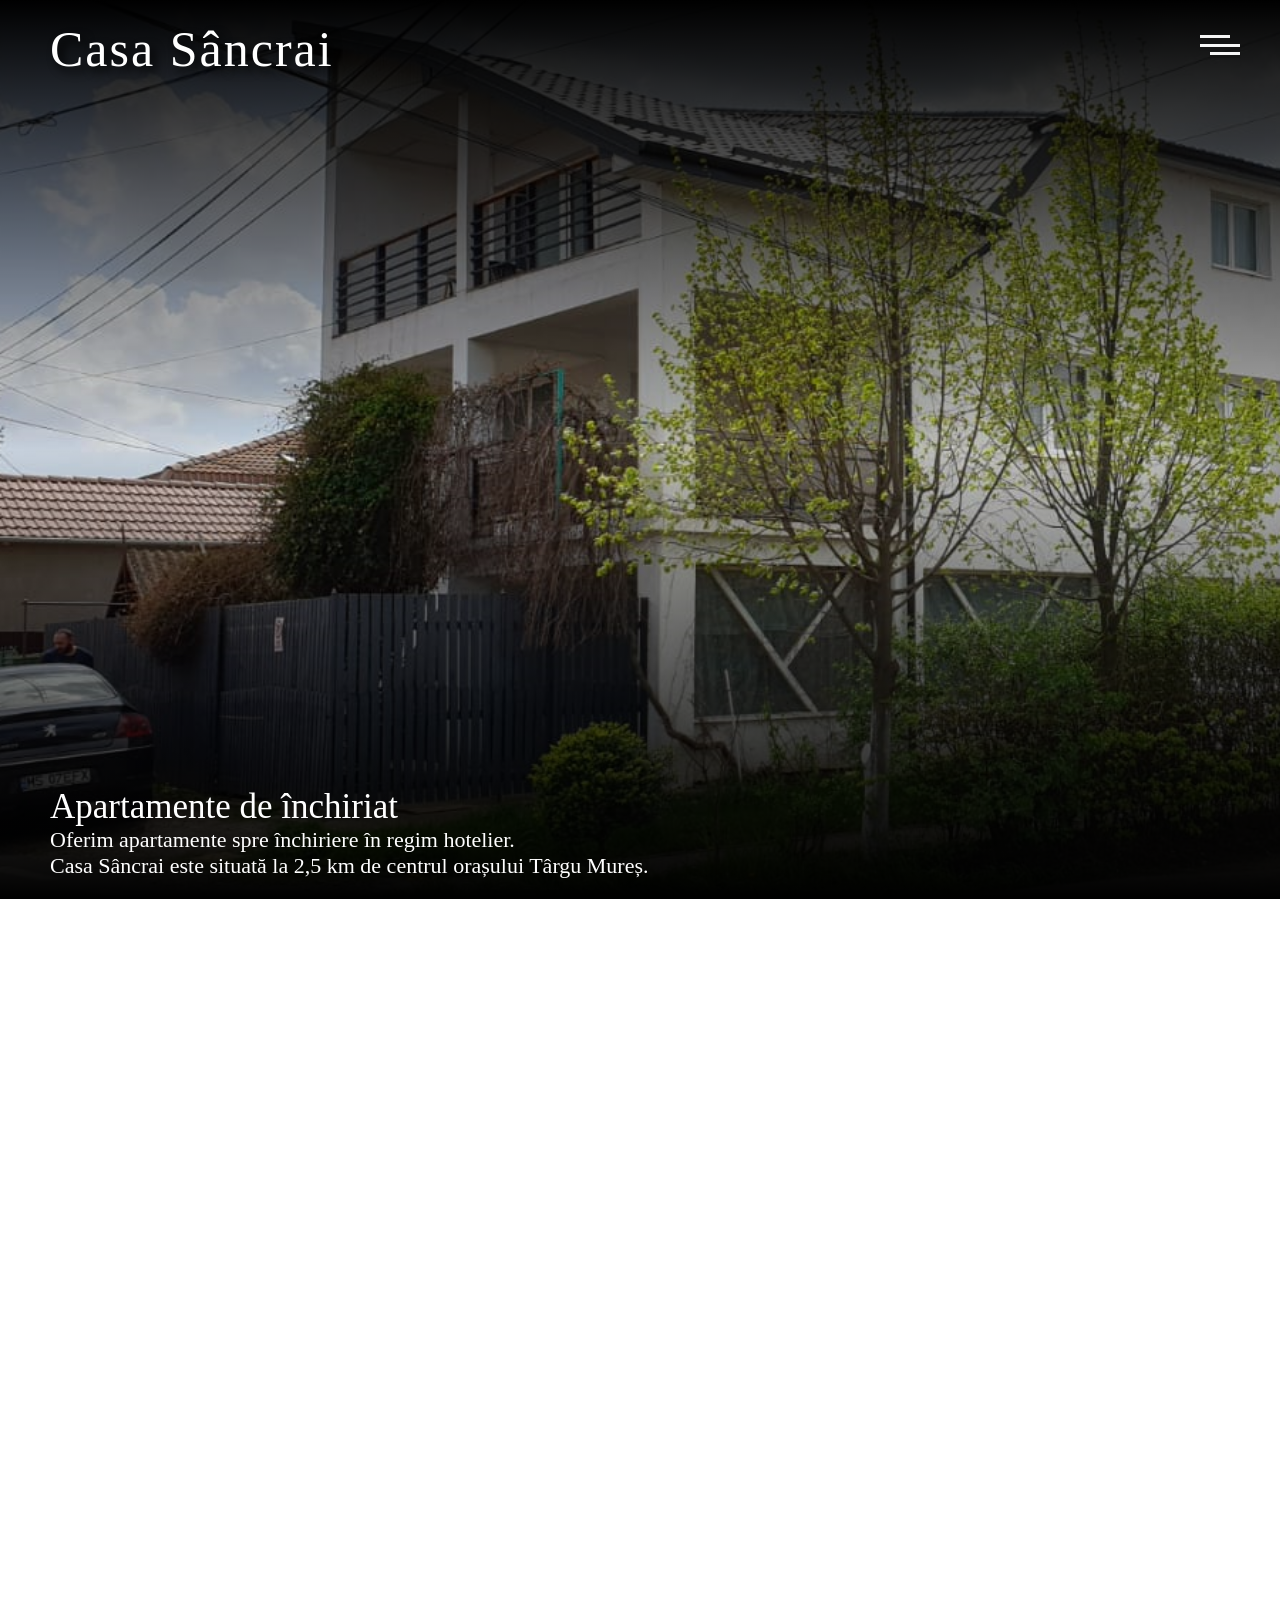
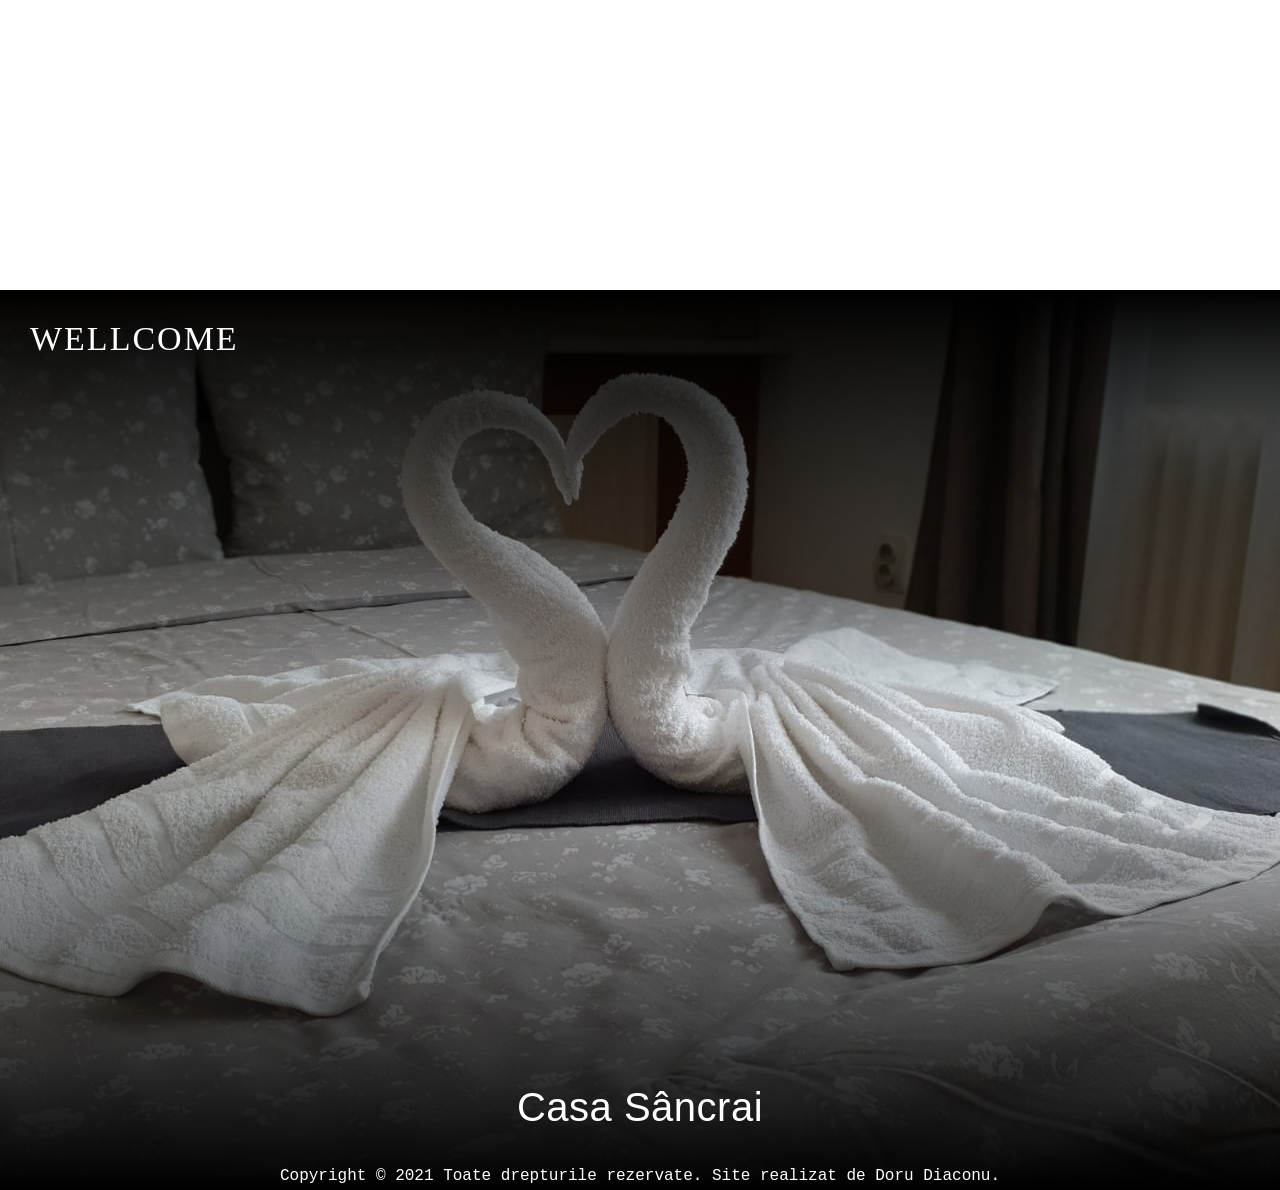
<file: index.html>
<!DOCTYPE html>
<html lang="en">

    <head>
        <meta charset="UTF-8">
        <meta http-equiv="X-UA-Compatible" content="IE=edge">
        <link rel="shortcut icon" href="#">
        <meta name="viewport" content="width=device-width, initial-scale=1.0">
        <link rel="stylesheet" href="https://use.fontawesome.com/releases/v5.15.3/css/all.css"
            integrity="sha384-SZXxX4whJ79/gErwcOYf+zWLeJdY/qpuqC4cAa9rOGUstPomtqpuNWT9wdPEn2fk" crossorigin="anonymous">
        <link rel="stylesheet" href="style.css">
        <link rel="shortcut icon" href="./image/img-favicon-cs.png">
        <title>Casa Sancrai</title>
    </head>

    <body>
        <nav class="navbar">
            <div class="hamburger">
                <div class="line line-1"></div>
                <div class="line line-2"></div>
                <div class="line line-3"></div>
            </div>
            <ul>
                <li><a href="./index.html" data-atr="Acasa">Acasa</a></li>
                <li><a href="./despre.html" data-atr="Despre">Despre</a></li>
                <li><a href="./galerie.html" data-atr="Galerie">Galerie</a></li>
                <li><a href="./contact.html" data-atr="Contact">Contact</a></li>
            </ul>
            <div class="social-media">
                <a href="https://www.facebook.com/Casa-S%C3%A2ncrai-608560559804664/?ref=page_internal" target="_blank"><img src="./image/facebook_icon_130940.png" alt=""></a> 
                <a href="https://www.instagram.com/p/COddW5LHdbl/?igshid=jzveahb5zzkw" target="_blank"><img src="./image/1025px-Instagram-Icon.png" alt=""></a> 
                <a href="https://www.booking.com/hotel/ro/casa-sancrai.ro.html" target="_blank"><img src="./image/booking-com.png" alt=""></a>
            </div>
        </nav>
        <section class="section-1">
            <div class="img-fundal">
                <!-- <img class="img-desktop" src="./image/img-prin-desktop-2.png" alt=""> -->
                <img class="img-mobile" src="./image/img-fundal-mobile1.jpeg" alt="">
            </div>
            <div class="efect-fundal"></div>
            <h1>Casa Sâncrai</h1>
            <h3>
                <b>Apartamente de închiriat</b> <br>
                Oferim apartamente spre închiriere în regim hotelier. <br>
                Casa Sâncrai este situată la 2,5 km de centrul orașului Târgu
                Mureș.
            </h3>

        </section>
        <section class="fundal-2">

            <div class="efect-fundal-2">
                <div class="utility">
                    <i class="fas fa-tv" data-atr="cablu tv"></i>
                    <i class="fas fa-wifi" data-atr="free wifi"></i>
                    <i class="fas fa-coffee" data-atr="espresor"></i>
                    <i class="fas fa-car" data-atr="parcare"></i>
                </div>
        </section>

        <section class="transparent"></section>
        <section class="section-3">
            <!-- <img src="./image/fundal-h1.jpeg" alt=""> -->
            <div class="efect-fundal-section3">
                <h4>WELLCOME</h4>
                <h5>Casa Sâncrai</h5>
                <p>
                    Copyright &copy; 2021 Toate drepturile rezervate.
                    Site realizat de Doru Diaconu.
                </p>
            </div>
        </section>

        <script src="app.js"></script>
    </body>

</html>
</file>
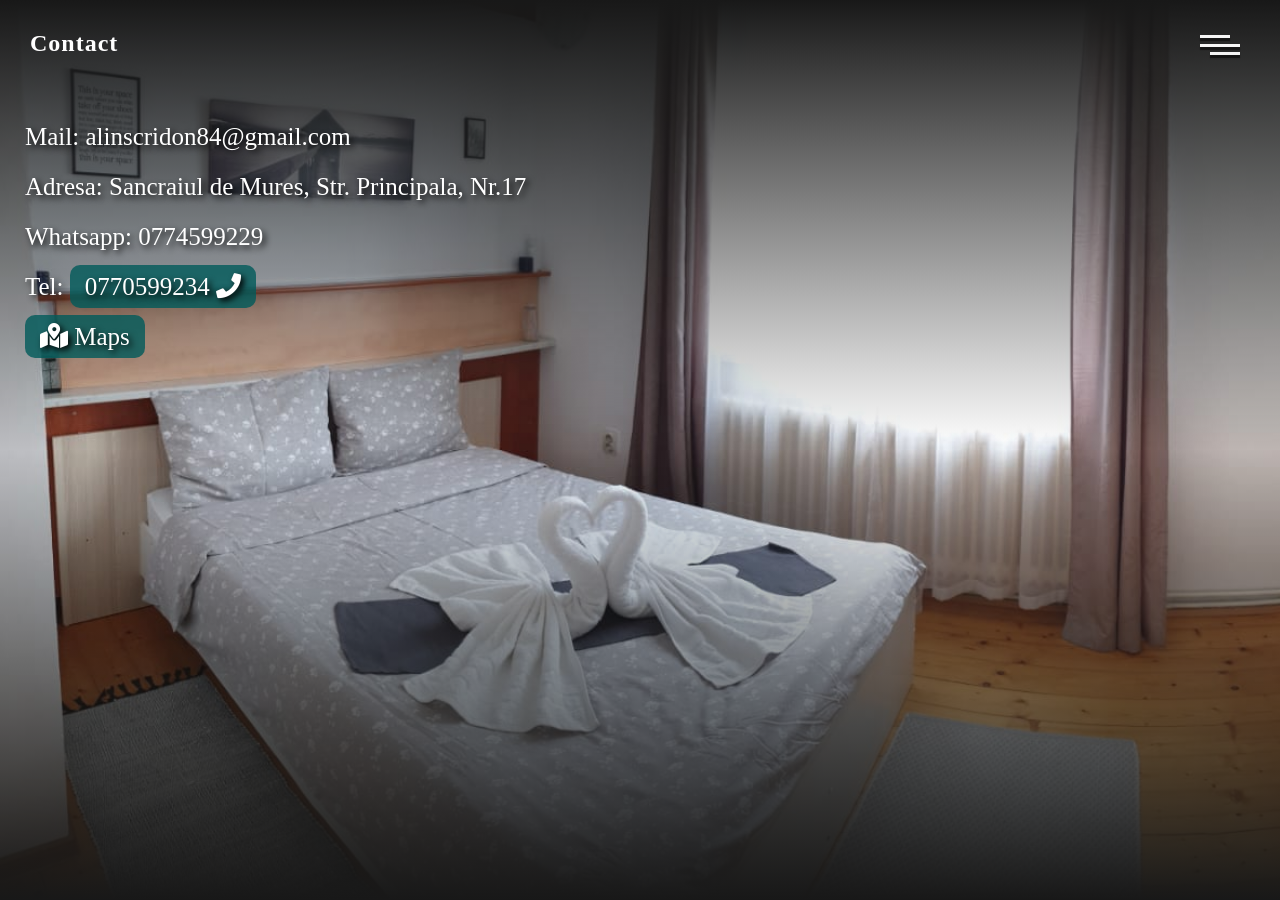
<file: contact.html>
<!DOCTYPE html>
<html lang="en">

    <head>
        <meta charset="UTF-8">
        <meta http-equiv="X-UA-Compatible" content="IE=edge">
        <meta name="viewport" content="width=device-width, initial-scale=1.0">
        <link rel="stylesheet" href="https://use.fontawesome.com/releases/v5.15.3/css/all.css"
            integrity="sha384-SZXxX4whJ79/gErwcOYf+zWLeJdY/qpuqC4cAa9rOGUstPomtqpuNWT9wdPEn2fk" crossorigin="anonymous">
        <link rel="stylesheet" href="style.css">
        <link rel="shortcut icon" href="./image/img-favicon-cs.png">
        <title>Contact</title>
    </head>

    <body>
        <nav class="navbar">
            <div class="hamburger">
                <div class="line line-1"></div>
                <div class="line line-2"></div>
                <div class="line line-3"></div>
            </div>
            <ul>
                <li><a href="./index.html" data-atr="Acasa">Acasa</a></li>
                <li><a href="./despre.html" data-atr="Despre">Despre</a></li>
                <li><a href="./galerie.html" data-atr="Galerie">Galerie</a></li>
                <li><a href="./contact.html" data-atr="Contact">Contact</a></li>
            </ul>
            <div class="social-media">
                <a href="https://www.facebook.com/Casa-S%C3%A2ncrai-608560559804664/?ref=page_internal"
                    target="_blank"><img src="./image/facebook_icon_130940.png" alt=""></a>
                <a href="https://www.instagram.com/p/COddW5LHdbl/?igshid=jzveahb5zzkw" target="_blank"><img
                        src="./image/1025px-Instagram-Icon.png" alt=""></a>
                <a href="https://www.booking.com/hotel/ro/casa-sancrai.ro.html" target="_blank"><img src="./image/booking-com.png" alt=""></a>
            </div>
        </nav>
        <section class="section-contact">

            <div class="section-contact-efect">
                <h2>Contact</h2>
                <p>
                    Mail: alinscridon84@gmail.com <br>
                    Adresa: Sancraiul de Mures, Str. Principala, Nr.17 <br>
                    Whatsapp: 0774599229 <br>
                    Tel: <a href="tel:0770599234"> 0770599234 <i class="fas fa-phone"></i></a> <br>
                    <a href="https://www.google.ro/maps/place/Str.+Principal%C4%83+17,+S%C3%A2ncraiu+de+Mure%C8%99+547525/@46.5527383,24.5337965,17.5z/data=!4m13!1m7!3m6!1s0x474bc9d69af852d5:0x49d643b06346d9a3!2sStr.+Principal%C4%83+17,+S%C3%A2ncraiu+de+Mure%C8%99+547525!3b1!8m2!3d46.5527841!4d24.53532!3m4!1s0x474bc9d69af852d5:0x49d643b06346d9a3!8m2!3d46.5527841!4d24.53532" target="_blank"><i class="fas fa-map-marked-alt"></i> <span>Maps</span></a> 
                </p>
            </div>
        </section>




        <script src="app.js"></script>
    </body>

</html>
</file>
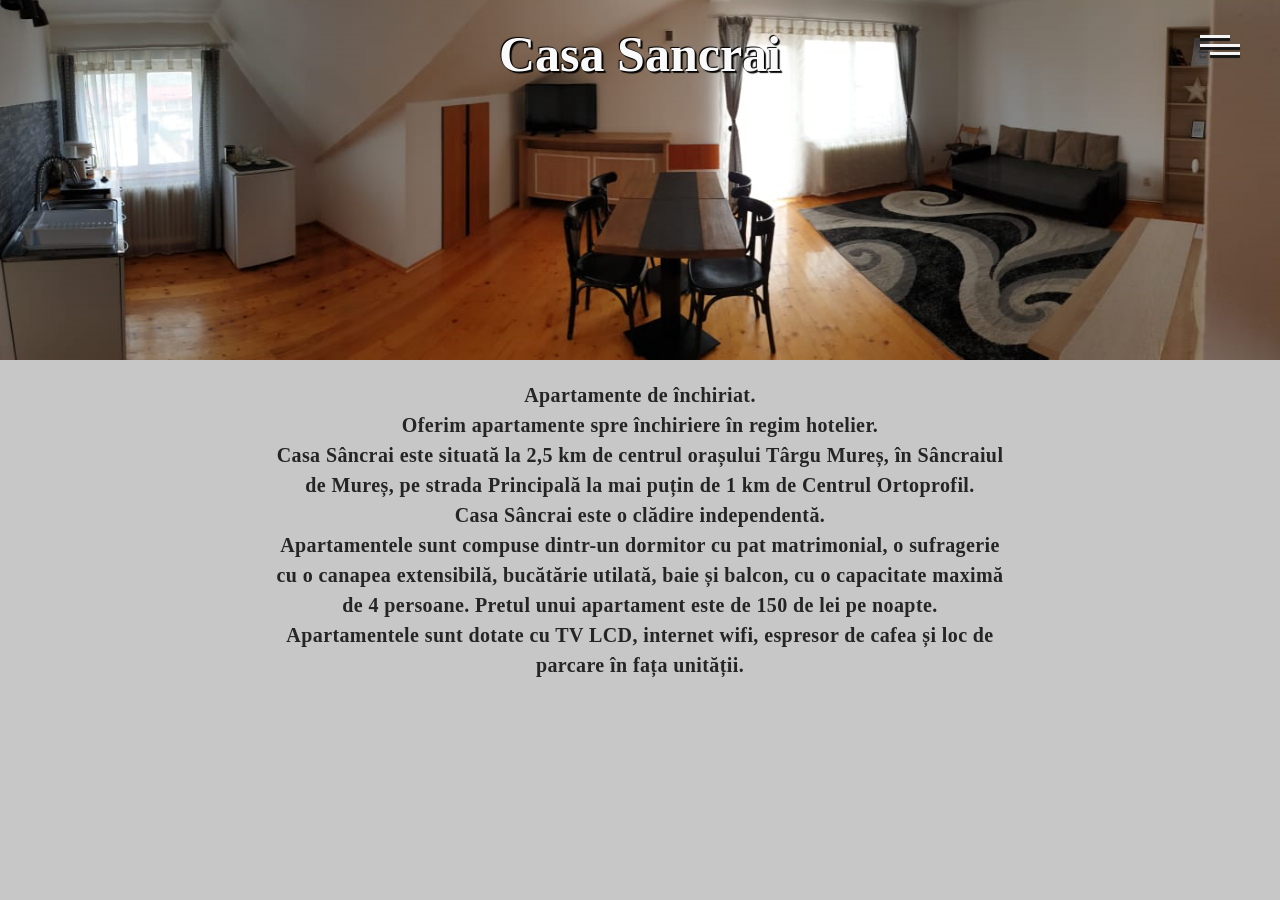
<file: despre.html>
<!DOCTYPE html>
<html lang="en">

    <head>
        <meta charset="UTF-8">
        <meta http-equiv="X-UA-Compatible" content="IE=edge">
        <meta name="viewport" content="width=device-width, initial-scale=1.0">
        <link rel="stylesheet" href="https://use.fontawesome.com/releases/v5.15.3/css/all.css"
            integrity="sha384-SZXxX4whJ79/gErwcOYf+zWLeJdY/qpuqC4cAa9rOGUstPomtqpuNWT9wdPEn2fk" crossorigin="anonymous">
        <link rel="stylesheet" href="style.css">
        <link rel="shortcut icon" href="./image/img-favicon-cs.png">
        <title>Despre</title>
    </head>

    <body>
        <nav class="navbar">
            <div class="hamburger">
                <div class="line line-1"></div>
                <div class="line line-2"></div>
                <div class="line line-3"></div>
            </div>
            <ul>
                <li><a href="./index.html" data-atr="Acasa">Acasa</a></li>
                <li><a href="./despre.html" data-atr="Despre">Despre</a></li>
                <li><a href="./galerie.html" data-atr="Galerie">Galerie</a></li>
                <li><a href="./contact.html" data-atr="Contact">Contact</a></li>
            </ul>
            <div class="social-media">
                <a href="https://www.facebook.com/Casa-S%C3%A2ncrai-608560559804664/?ref=page_internal" target="_blank"><img
                        src="./image/facebook_icon_130940.png" alt=""></a>
                <a href="https://www.instagram.com/p/COddW5LHdbl/?igshid=jzveahb5zzkw" target="_blank"><img
                        src="./image/1025px-Instagram-Icon.png" alt=""></a>
                <a href="https://www.booking.com/hotel/ro/casa-sancrai.ro.html" target="_blank"><img src="./image/booking-com.png" alt=""></a>
            </div>
        </nav>
        <section class="section-despre">
            <div class="panorama">
                <!-- <img src="./casa-sancrai-panorama.jpeg" alt=""> -->
            </div>
            <h2>Casa Sancrai</h2>
            <p>Apartamente de închiriat. <br>
            
            Oferim apartamente spre închiriere în regim hotelier. <br> 
            Casa Sâncrai este situată la 2,5 km de centrul orașului Târgu
            Mureș, în Sâncraiul de Mureș, pe strada Principală la mai puțin de 1 km de Centrul Ortoprofil. <br>
            Casa Sâncrai este o clădire independentă. <br>
            Apartamentele sunt compuse dintr-un dormitor cu pat matrimonial, o sufragerie cu o canapea extensibilă, bucătărie utilată, baie și balcon, cu o
            capacitate maximă de 4 persoane. Pretul unui apartament este de 150 de lei pe noapte. <br>
  
            Apartamentele sunt dotate cu TV LCD, internet wifi, espresor de cafea și loc de parcare în fața unității. <br>
           

            </p>
        

        </section>
      

    

        <script src="app.js"></script>
    </body>

</html>
</file>
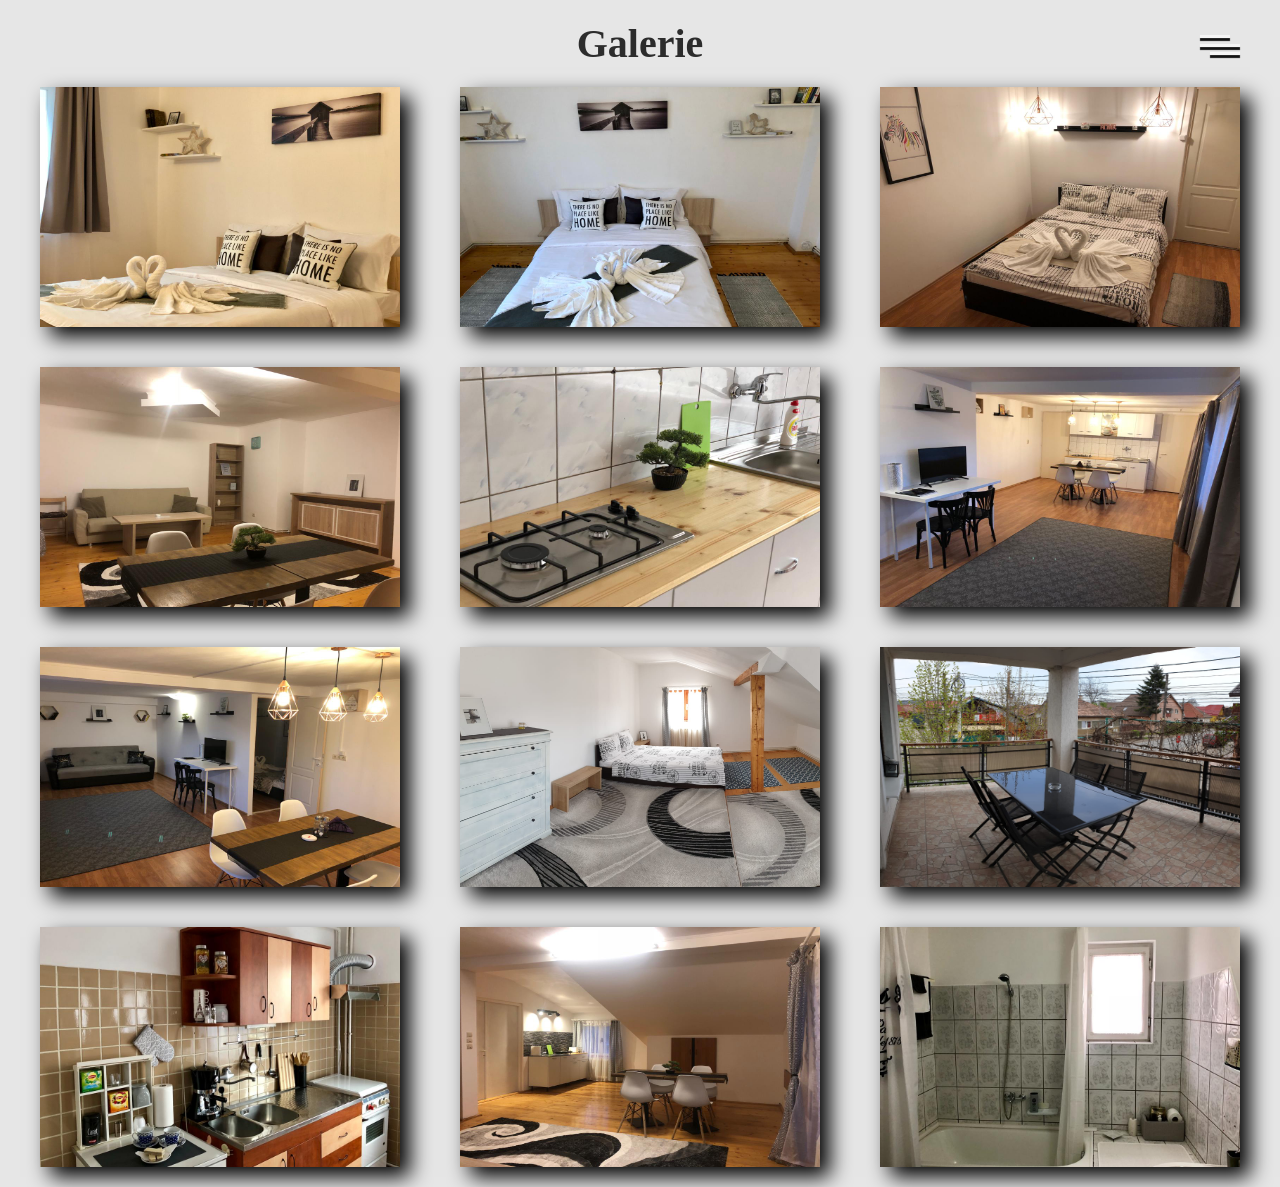
<file: galerie.html>
<!DOCTYPE html>
<html lang="en">

    <head>
        <meta charset="UTF-8">
        <meta http-equiv="X-UA-Compatible" content="IE=edge">
        <meta name="viewport" content="width=device-width, initial-scale=1.0">
        <link rel="stylesheet" href="https://use.fontawesome.com/releases/v5.15.3/css/all.css"
            integrity="sha384-SZXxX4whJ79/gErwcOYf+zWLeJdY/qpuqC4cAa9rOGUstPomtqpuNWT9wdPEn2fk" crossorigin="anonymous">
        <link rel="stylesheet" href="style.css">
        <link rel="shortcut icon" href="./image/img-favicon-cs.png">
        <title>Galerie</title>
    </head>

    <body>
        <nav class="navbar">
            <div class="hamburger">
                <div class="line line-1"></div>
                <div class="line line-2"></div>
                <div class="line line-3"></div>
            </div>
            <ul>
                <li><a href="./index.html" data-atr="Acasa">Acasa</a></li>
                <li><a href="./despre.html" data-atr="Despre">Despre</a></li>
                <li><a href="./galerie.html" data-atr="Galerie">Galerie</a></li>
                <li><a href="./contact.html" data-atr="Contact">Contact</a></li>
            </ul>
            <div class="social-media">
            <a href="https://www.facebook.com/Casa-S%C3%A2ncrai-608560559804664/?ref=page_internal" target="_blank"><img
                    src="./image/facebook_icon_130940.png" alt=""></a>
            <a href="https://www.instagram.com/p/COddW5LHdbl/?igshid=jzveahb5zzkw" target="_blank"><img
                    src="./image/1025px-Instagram-Icon.png" alt=""></a>
            <a href="https://www.booking.com/hotel/ro/casa-sancrai.ro.html" target="_blankimage/"><img src="./image/booking-com.png" alt=""></a>
            </div>
        </nav>
        <section class="section-galerie">
           <h2>Galerie</h2>
           <img src="./image/WhatsApp Image 2021-04-26 at 14.09.53 (1).jpeg" alt="">
           <img src="./image/WhatsApp Image 2021-04-26 at 14.09.53.jpeg" alt="">
           <img src="./image/WhatsApp Image 2021-04-26 at 14.09.53 (7).jpeg" alt="">
           <img src="./image/WhatsApp Image 2021-04-26 at 14.09.53 (5).jpeg" alt="">
           <img src="./image/WhatsApp Image 2021-04-26 at 14.09.53 (6).jpeg" alt="">
           <img src="./image/WhatsApp Image 2021-04-26 at 14.09.53 (8).jpeg" alt="">
           <img src="./image/WhatsApp Image 2021-04-26 at 14.09.53 (9).jpeg" alt="">
           <img src="./image/WhatsApp Image 2021-05-01 at 13.41.42.jpeg" alt="">
           <img src="./image/WhatsApp Image 2021-05-01 at 13.41.41.jpeg" alt="">
           <img src="./image/WhatsApp Image 2021-04-26 at 14.09.53 (2).jpeg" alt="">
           <img src="./image/WhatsApp Image 2021-04-26 at 14.09.53 (4).jpeg" alt="">  
           <img src="./image/WhatsApp Image 2021-04-26 at 14.09.53 (3).jpeg" alt="">

        </section>
       

         

        <script src="app.js"></script>
    </body>

</html>
</file>
<file: style.css>
* {
    margin: 0;
    padding: 0;
    list-style: none;
    text-decoration: none;
    box-sizing: border-box;
}
/* body {
    width: 100%;
    height: 300vh;
    overflow: hidden;
} */
.navbar{
    width: 20%;
    height: 100vh;
    position: fixed;
    border-top-left-radius: 250px;
    /* border-bottom-left-radius: 50px; */
    top: 0;
    right: -24%;
    display: flex;
    justify-content: center;
    align-items: center;
    background-color: rgba(145, 145, 145, 0.904);
    z-index: 10;
    transition: right 0.3s;
}
.navbar.active  {
    right: 0;
}
.hamburger {
    width: 40px;
    height: 30px;
    position: fixed;
    top:30px;
    right: 40px;
    display: flex;
    flex-direction: column;
    justify-content: space-evenly;
    z-index: 11;
    cursor: pointer;
}
.hamburger .line {
    width: 100%;
    height: 3px;
    background-color: rgb(245, 245, 245);
    box-shadow: 0 3px 1px rgb(20, 20, 20);
    z-index: 11;
    transition: all 0.3s;
}
.hamburger .line-1 {
    width: 75%;
   
}

.hamburger .line-3 {
    width: 75%;
    align-self: flex-end;
} 
.hamburger.active .line-1 {
    position: static;
   position: absolute;
    align-self: center;
    transform: rotate(45deg);
    box-shadow: none;
}
.hamburger.active .line-2 {
    display: none;
}
.hamburger.active .line-3 {
    position: static;
   position: absolute;
    align-self: center;
    transform: rotate(-45deg);
    box-shadow: none;
}
.navbar li {
    margin: 20px;
}
.navbar li a {
    font-family: Arial, Helvetica, sans-serif;
    font-size: 22px;
    letter-spacing: 1px;
    font-weight: 600;
    color: rgb(20, 20, 20);
    position: relative;
    transition: color 0.4s 0.2s;
}
.navbar li a::before {
    content: attr(data-atr);
    position: absolute;
    font-weight: 600;
    color: rgb(235, 235, 235);
    text-shadow: 2px 2px 3px black;
    overflow: hidden;
    width: 0;
    transition: width 0.4s;
}
.navbar li a:hover {
    color: transparent;
}
.navbar li a:hover::before {
    width: 100%;
    z-index: 20;
}
.social-media {
    position: absolute;
    bottom: 25px;
    display: flex;
}

.social-media img {
   width: 30px;
   height: 30px;
   margin: 10px;
   padding: 3px;
    background-color: rgb(243, 243, 243);
   border-radius: 8px;
   box-shadow: 4px 4px 4px black;
   /* -2px -2px 4px black; */
}

.social-media img:hover {
    box-shadow: 6px 6px 8px black;
    transform: scale(1.1);
    color: rgb(145, 255, 209);
    border: 1px solid rgb(0, 0, 0);
    border-radius: 0;
}

/* -----------------------------section-1--------------------------------- */

.section-1 {
    width: 100%;
    height: 100vh;
    background-position-y: bottom;
    position: relative;
    overflow: hidden;
    z-index: 2;
    border-bottom: 1px solid white;
    background-image: url(./image/img-prin-desktop-2.png);
    background-size: cover;
    background-position-x: left;
}
.img-fundal {
    width: 100%;
    height: 100vh;
}
.img-fundal  img {
   
    position: absolute;
    top: 0;
    left: 0;
    bottom: 0;
    right: 0;
    
    animation: fundalAnimation 10s forwards;
}

@keyframes fundalAnimation {
    0% {
        transform: scale(1.6);
     
    }
    100% {
       transform: scale(1);
     
    }
}
.section-1 .img-mobile {
    display: none;
}
.efect-fundal {
    position: absolute;
    top: 0;
    width: 100%;
    height: 100vh;
    background: linear-gradient(180deg, rgb(0, 0, 0),transparent, rgb(0, 0, 0));
    opacity: 1;
}
h1 {
    position: absolute;
    color: rgb(255, 255, 255);
    font-size: 50px;
    font-weight: 400;
    letter-spacing: 2px;
    text-shadow: 5px 5px 10px rgb(0, 0, 0);
    border-radius: 20px;
    top: 20px;
    left: 50px;
  
}
h3 {
    font-size: 22px;
    color: white;
    font-weight: 100;
    position: absolute;
    bottom: 20px;
    left: 50px;
}
h3 b {
    font-size: 35px;
    font-weight: 400;
    margin-bottom: 15px;
}
.transparent {
    position: relative;
    width: 100%;
    height: 110vh;
    z-index: -1;
}

/* ----------------------------section fundal-2------------------------------------------- */

.fundal-2 {
    position: fixed;
    width: 100%;
    height: 100vh;
    top: 50%;
    left: 50%;
    transform: translate(-50%, -50%);
    background-image: url(./image/WhatsApp\ Image\ 2021-05-02\ at\ 14.22.03.jpeg);
    background-size: cover;
    background-position-x: center;
    background-position-y: center;
    display: flex;
    justify-content: center;  
   
}
.fundal-2 .utility {
    margin-left: 30px;
    margin-top: 15px;
}
.efect-fundal-2 {
    position: fixed;
    width: 100%;
    height: 100vh;
    background: linear-gradient(180deg, black, transparent, black);
}
.utility i {
    font-size: 40px;
    color: white;
    padding: 8px;
    margin: 20px;
    box-shadow: 3px 3px 8px white;
    position: relative;
    translate: all 0.3s;
}
.utility i:nth-of-type(4) {
    padding: 8px 14px;
}
.utility i::after {
    content: attr(data-atr);
    position: absolute;
    font-size: 12px;
    font-weight: 100;
    text-transform: uppercase;
    text-align: center;
    width: 100%;
    left: 0;
    bottom: -38px;
    /* border:1px solid white; */
    visibility: hidden;
    padding: 5px 0;

}
.utility i:hover {
    transform: scale(1.05);
    box-shadow: 3px 3px 8px white,
    6px 6px 8px white;
}
.utility i:hover::after {
    visibility: visible;
}
.fundal-2 p {
    width: 60%;
    font-size: 20px;
    color: white;
    top: 40px;
    left:30px;
}

/* -----------------------------Section-3---------------------------- */

.section-3 {
    width: 100%;
    height: 100vh;
    position: relative;
    overflow: hidden;
    background-image: url(./image/fundal-h1.jpeg);
    background-size: cover;
    background-position-x: center;

}
.section-3 img {
    position: absolute;
    top: 70%;
    left: 55%;
    transform: translate(-50%, -50%);
}
.efect-fundal-section3 {
    width: 100%;
    height: 100vh;
    position: absolute;
    top: 0;
    left: 0;
    background: linear-gradient(180deg, black, transparent, black);
    z-index: 3;
}
.section-3 h4 {
    color: white;
    font-size: 34px;
    font-weight: 200;
    letter-spacing: 2px;
    margin: 30px;
}
.section-3 h5 {
    position: absolute;
    bottom: 60px;
    left: 50%;
    transform: translateX(-50%);
    color: white;
    font-size: 40px;
    font-family:'Segoe UI', Tahoma, Geneva, Verdana, sans-serif;
    font-weight: 100;
    letter-spacing: .5px;
}
.section-3 p {
    font-family: 'Courier New', Courier, monospace;
    color: white;
    font-size: 16px;
    font-weight: 100;
    position: absolute;
    bottom: 5px;
    left: 50%;
    transform: translateX(-50%);
    text-align: center;
    width: 90%;
}

/* -------------------------------------Despre--------------------------------------------------------- */
.section-despre {
    width: 100%;
    height: 100vh;
    /* background-image: url(./fundal-2.jpeg); */
    background-color: rgb(199, 199, 199);
    background-position: center;
    background-blend-mode: multiply;
    position: relative;
}
.panorama {
    width: 100%;
    height: 40vh;
    background-image: url(./image/panorama-despre.png);
    background-size: cover;
    background-position-x:center;
    background-position-y: center;
}

.section-despre h2 {
    font-size: 50px;
    text-align: center;
    padding: 25px;
    color: rgb(250, 250, 250);
    position: absolute;
    top: 0;
    left: 50%;
    transform: translateX(-50%);
    text-shadow: 1px 1px 1px rgba(0, 0, 0, 0.9),
    2px 2px 1px rgba(0, 0, 0, 0.9),
    -1px -1px 1px black;
    animation: despreAnimation 1s forwards ;
}
@keyframes despreAnimation {
    0% {
        top: 30%;
        opacity: 0;
    }
    100% {
        top: 0%;
        opacity: 1;
    }

}
.section-despre p {
    text-align: center;
    font-size: 20px;
    color: rgb(37, 37, 37);
    margin: auto;
    letter-spacing: 0.4px;
    font-weight: 600;
    width: 60%;
    line-height: 30px;
    border-radius: 40px;
    padding: 20px;
}

/* -------------------------------------Galerie-------------------------------- */
.section-galerie {
    width: 100%;
    display: flex;
    flex-wrap: wrap;
    justify-content: space-evenly;
    background-color: rgb(230, 230, 230);
}
.section-galerie h2 {
    font-size: 40px;
    margin-top: 20px;
    text-align: center;
    color: rgb(44, 44, 44);
    width: 100%;
}
.section-galerie img {
    width: 360px;
    height:240px;
    margin: 20px;
    box-shadow: 10px 10px 20px black;
}
.section-galerie img:hover {
    transform: scale(1.1);
}

/* =-------------------------------------Contact---------------------------------*/

.section-contact {
    width: 100%;
    height: 100vh;
    background-image: url(./image/img-contact-3.jpeg);
    background-size: cover;
    background-position-x: left;
    background-position-y:center;
    position: relative;
}
.section-contact-efect {
    position: absolute;
    top: 0;
    left: 0;
    width: 100%;
    height: 100%;
    background: linear-gradient(180deg, rgb(24, 24, 24), rgba(255, 255, 255, 0),rgb(24, 24, 24));
}
.section-contact-efect h2 {
    color: white;
    margin: 30px;
    letter-spacing: 1px;
}
.section-contact-efect p {
    color: white;
    font-size: 25px;
    padding: 25px;
    line-height: 50px;
    text-shadow: 3px 3px 6px black;
}
.section-contact-efect p a {
    color: white;
    padding: 8px 15px;
    background-color: rgba(0, 90, 90, 0.801);
    border-radius: 10px;
}
.section-contact i:nth-last-of-type() {
   
    margin-bottom: -10px;
    color: transparent;
    color: rgba(91, 255, 91, 0.801);
    margin: 10px;
}
.section-contact span {
    margin-left: 12px;
}
/* ---------------------------------------MediaQuery------------------------ */

@media only screen and (min-width: 1600px) {
    .img-fundal {
        width:100%
    }
    .img-fundal img {
        width: 100%;
    }
    .section-3 {
        width: 100%;
        border: 1px solid white;
    }
    .section-3 img {
        width: 100%;
        height: 100vh;
        top:0;
        left: 0;
        transform: translate(0);
    }
}

@media only screen and (max-width: 1100px) {
    .section-1 {
        height: 100vh;
    }
    .fundal-2 {
        height: 100vh;
    }
   
}

@media only screen and (max-width: 750px) {
    .section-1 h1 {
        left: 20px;
    }
    .section-1 h3 {
        margin-right: 20px;
        left: 20px;
    }
    .navbar {
        width: 40%;
        right: -40%;
    }
    .navbar.active {
        right: 0;
    }
    .utility {
        margin-right: 100px;
        margin-bottom: 80px;
    }
    .section-despre {
        height: auto;
    }
    .section-despre p {
        width: 95%;
        font-size: 18px;
    }
    .utility i::after {
        visibility: visible;
    }

}

@media only screen and (max-width: 468px) {
    .section-1 h1 {
        margin-right: 100px;
    }
    .hamburger {
        right: 20px;
    }
    .navbar {
        width: 50%;
        right: -50%;
    }
    .navbar.active {
        right: 0;
    }
    .navbar li a {
        font-size: 28px;
        margin-bottom: 40px;
    }
    .section-galerie h2 {
        margin-top: 25px;
    }
    .navbar .social-media {
        bottom: 100px;
    }
    .section-1 .img-fundal .img-desktop {
        display: none;
    }
    .section-1 .img-mobile {
        display: flex;
        animation: none;
        transform: none;
        width: 100%;
        top: 0;
        left: 0;
    }
    .fundal-2 {
        background-image: url(./image/section-2-mobile.jpeg);
        background-size: cover;
    }
    .fundal-2 .utility {
        left: 15px;
        margin-left: 10px;
        display: flex;
        flex-direction: column;
    }
    .fundal-2 .utility i {
        font-size: 60px;
        width: fit-content;
    }
    .fundal-2 .utility i::after {
        padding: 4px 0;
        bottom: -25px;
        text-shadow:1px 1px 1px black, 3px 3px 2px  black;
        font-weight: 500;
    }
    .section-despre .panorama {
        background-image: url(./image/img-panorama-mobile.jpeg);
        background-size: cover;
    }
    .section-3 img {
        display: none;
       
    }
    .transparent {
        height: 100vh;
    }
    .section-3 {
        background-image: url(./image/fundal-2.jpeg);
        background-size: cover;
        background-position-x: center;
    }
    .section-3 h4 {
        font-size: 28px;
    }
    .section-3 h5 {
        font-size: 25px;
    }
    .section-galerie img {
       width: 95%;
    }
    .section-contact {
        background-image: url(./image/img-contact-mobile.jpeg);
    }
    .social-media img {
        margin: 8px;
    }   
    
}
</file>
